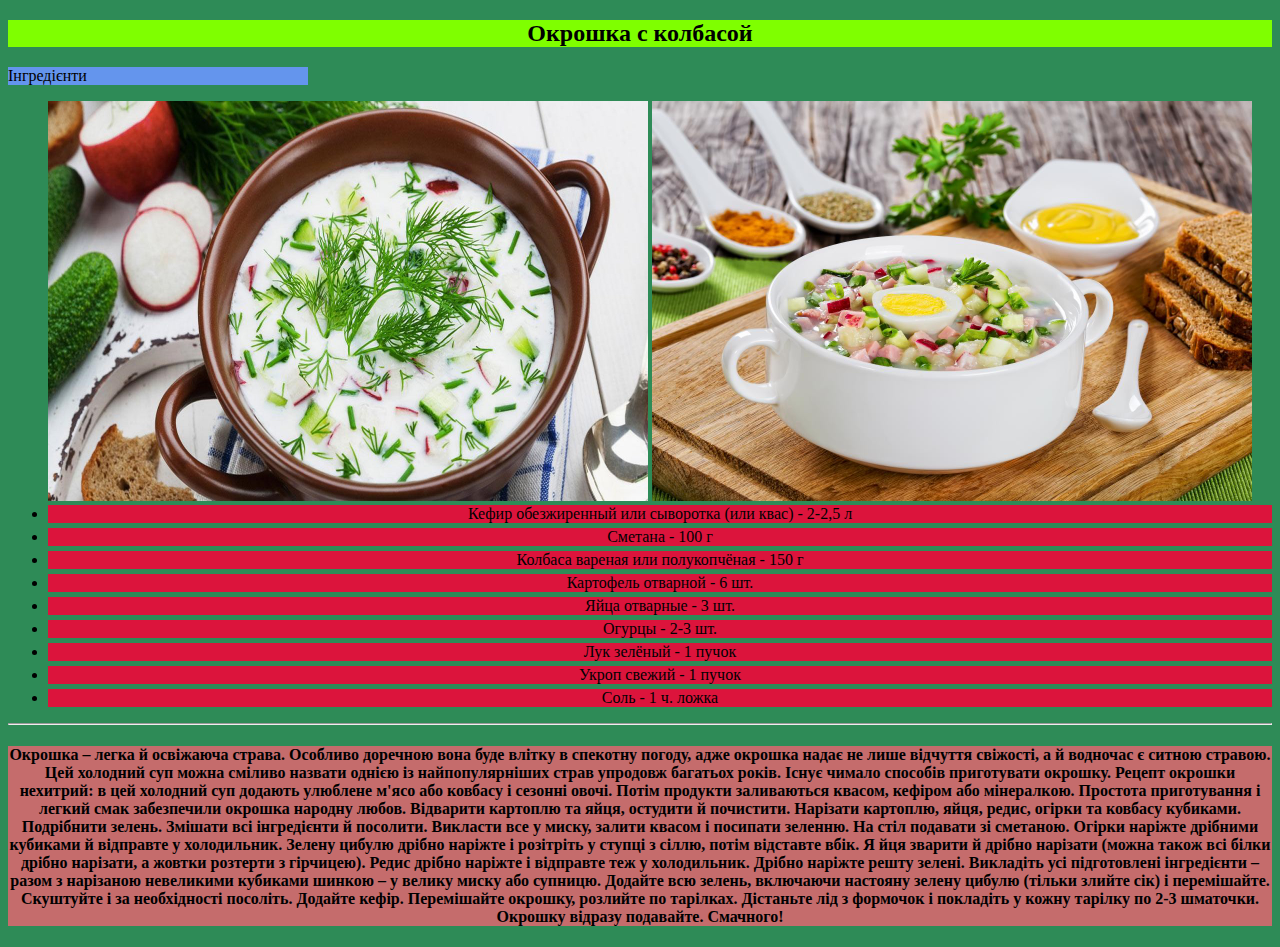
<file: lesson2/index.html>
<!DOCTYPE html>
<html lang="en">
<head>
    <meta charset="UTF-8">
    <meta http-equiv="X-UA-Compatible" content="IE=edge">
    <meta name="viewport" content="width=device-width, initial-scale=1.0">
    <title>Окрошка</title>
    <link rel="stylesheet" href="main.css">
<body> 
    <h2 style="background-color: chartreuse;">Окрошка с колбасой</h2>
    <p id=target>Інгредієнти</p>
    <ul>
      <img src="photo/1587557895-3676.jpg" class="dd" alt="">
     <img src="photo/1587558412-6932.jpg" class="ss">
        <li>Кефир обезжиренный или сыворотка (или квас) - 2-2,5 л</li>
        <li>Сметана - 100 г</li>
        <li>Колбаса вареная или полукопчёная - 150 г</li>
        <li>Картофель отварной - 6 шт.</li>
        <li>Яйца отварные - 3 шт.</li>
        <li>Огурцы - 2-3 шт.</li>
        <li>Лук зелёный - 1 пучок</li>
        <li>Укроп свежий - 1 пучок</li>
        <li>Соль - 1 ч. ложка</li>
    </ul>
    <hr>
    <h4> Окрошка – легка й освіжаюча страва. Особливо доречною вона буде влітку в спекотну погоду, адже окрошка надає не лише відчуття свіжості, а й водночас є ситною стравою. Цей холодний суп можна сміливо назвати однією із найпопулярніших страв упродовж багатьох років. Існує чимало способів приготувати окрошку.
        Рецепт окрошки нехитрий: в цей холодний суп додають улюблене м'ясо або ковбасу і сезонні овочі. Потім продукти заливаються квасом, кефіром або мінералкою. Простота приготування і легкий смак забезпечили окрошка народну любов.
         Відварити картоплю та яйця, остудити й почистити. Нарізати картоплю, яйця, редис, огірки та ковбасу кубиками. Подрібнити зелень. Змішати всі інгредієнти й посолити. Викласти все у миску, залити квасом і посипати зеленню. На стіл подавати зі сметаною.
        Огірки наріжте дрібними кубиками й відправте у холодильник.
         Зелену цибулю дрібно наріжте і розітріть у ступці з сіллю, потім відставте вбік.
        Я йця зварити й дрібно нарізати (можна також всі білки дрібно нарізати, а жовтки розтерти з гірчицею).
         Редис дрібно наріжте і відправте теж у холодильник.
        Дрібно наріжте решту зелені. Викладіть усі підготовлені інгредієнти – разом з нарізаною невеликими кубиками шинкою – у велику миску або супницю. Додайте всю зелень, включаючи настояну зелену цибулю (тільки злийте сік) і перемішайте. Скуштуйте і за необхідності посоліть.
        Додайте кефір. Перемішайте окрошку, розлийте по тарілках. Дістаньте лід з формочок і покладіть у кожну тарілку по 2-3 шматочки. Окрошку відразу подавайте. Смачного!


    
    
    
    </h4>





    
</body>
</html>
</file>
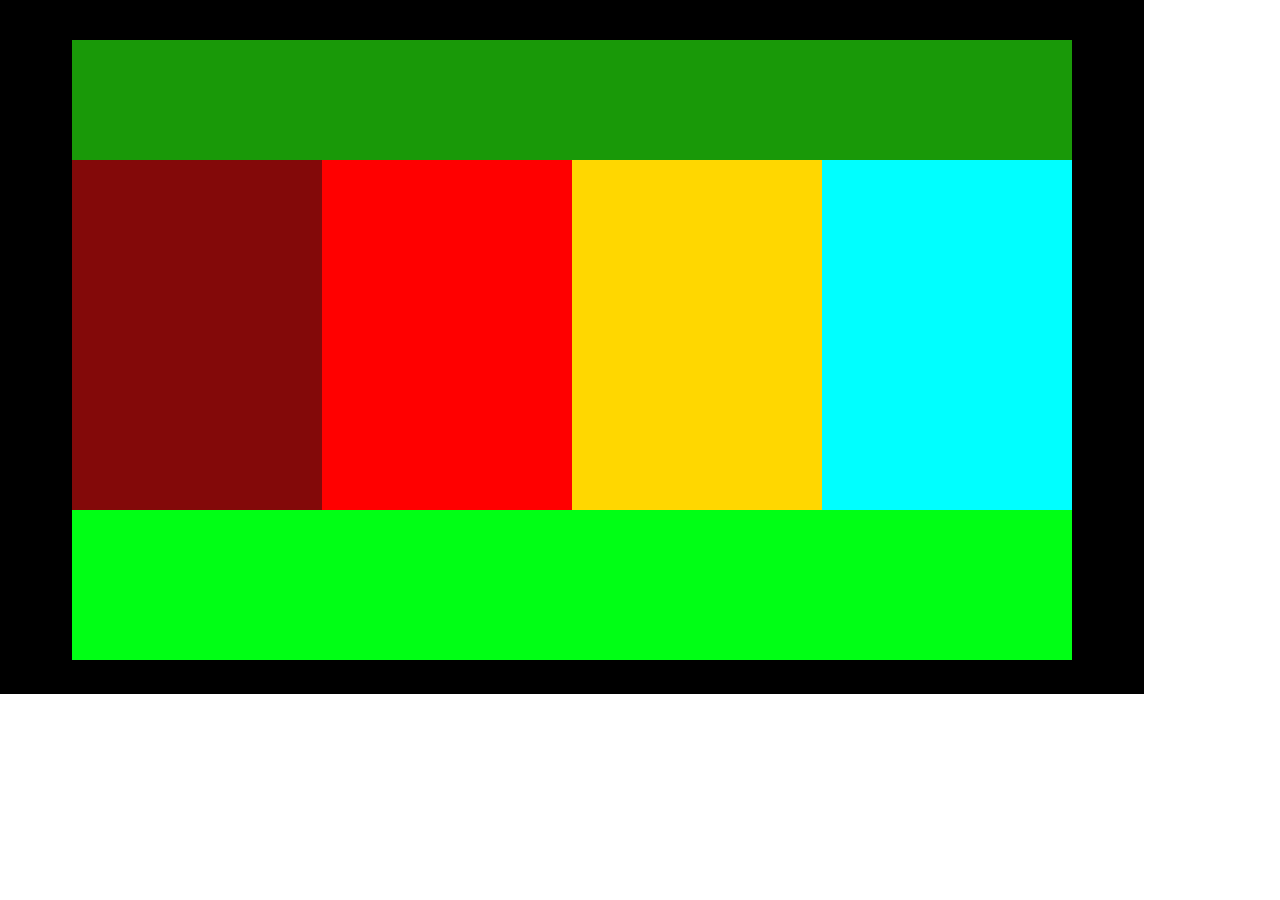
<file: lesson3/index.html>
<!DOCTYPE html>
<html lang="en">
<head>
    <meta charset="UTF-8">
    <meta http-equiv="X-UA-Compatible" content="IE=edge">
    <meta name="viewport" content="width=device-width, initial-scale=1.0">
    <title>Document</title>
    <link rel="stylesheet" href="style.css">
</head>
<body>
    <div class="target1"> 

        
        gi<div class="target7"></div>
        <div class="target2"></div>
        <div class="target3"></div>
        <div class="target4"></div>
        <div class="target5"></div>
        <div class="target6"></div>





    </div>





</body>
</html>
</file>
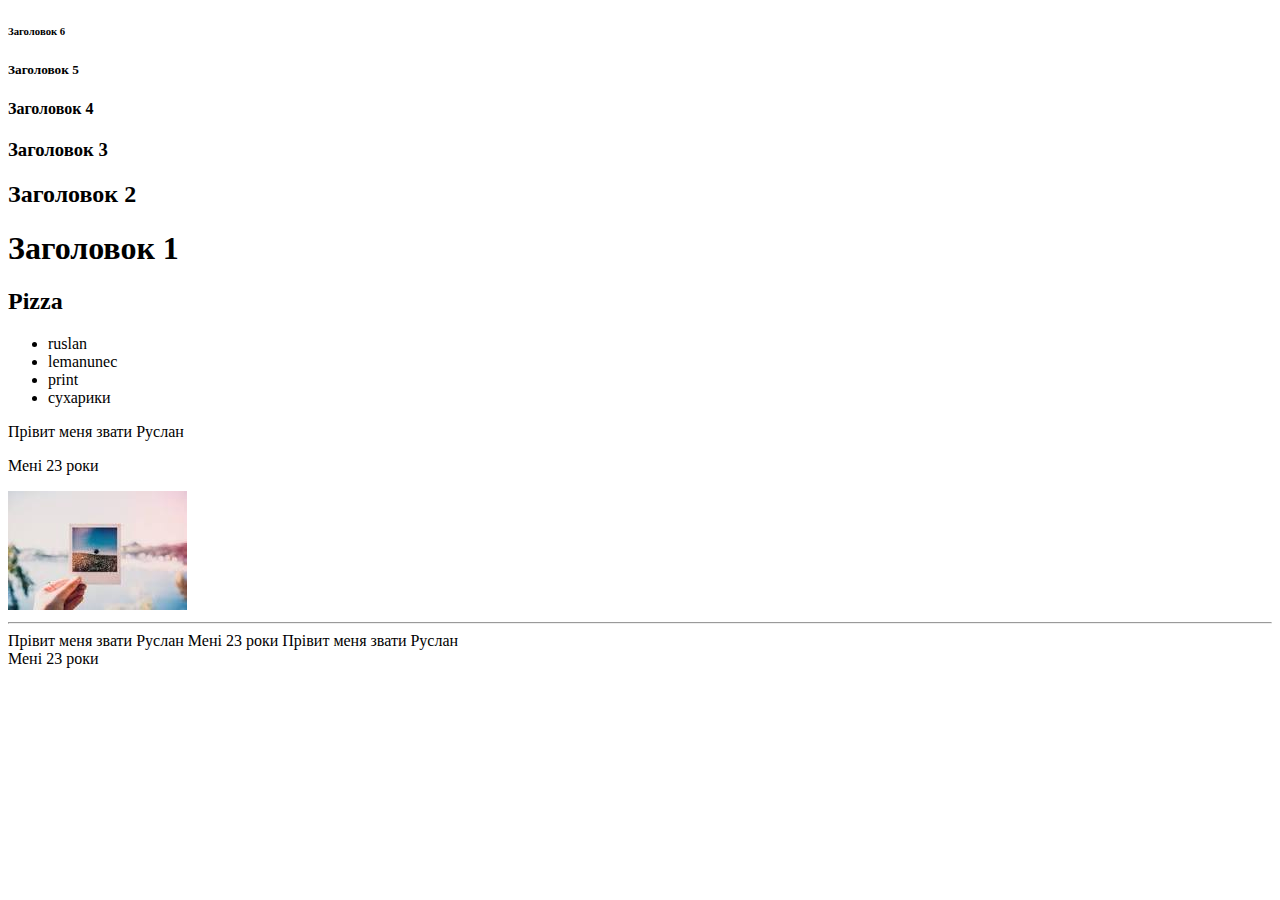
<file: lesson1/index.html/index.html>
<!DOCTYPE html>
<html lang="en">
<head>
    <meta charset="UTF-8">
    <meta http-equiv="X-UA-Compatible" content="IE=edge">
    <meta name="viewport" content="width=1, initial-scale=1.0">
    <title>Ruslan</title>
</head>
<body>
    <h6>Заголовок 6</h6>
    <h5>Заголовок 5</h5>
    <h4>Заголовок 4</h4>
    <h3>Заголовок 3</h3>
    <h2>Заголовок 2</h2>
    <h1>Заголовок 1</h1>
    
    <h2>Pizza</h2>
    <ul>
        <li> ruslan </li>
        <li> lemanunec </li>
        <li> print </li>
        <li> сухарики </li>
    </ul>

<p>Прівит меня звати Руслан</p>
<p>Мені 23 роки</p>
<img src="вфывфы.jpeg.jpeg"alt="фотка">

<hr>
Прівит меня звати Руслан
Мені 23 роки

Прівит меня звати Руслан<br> Мені 23 роки 


</body>
</html>
</file>
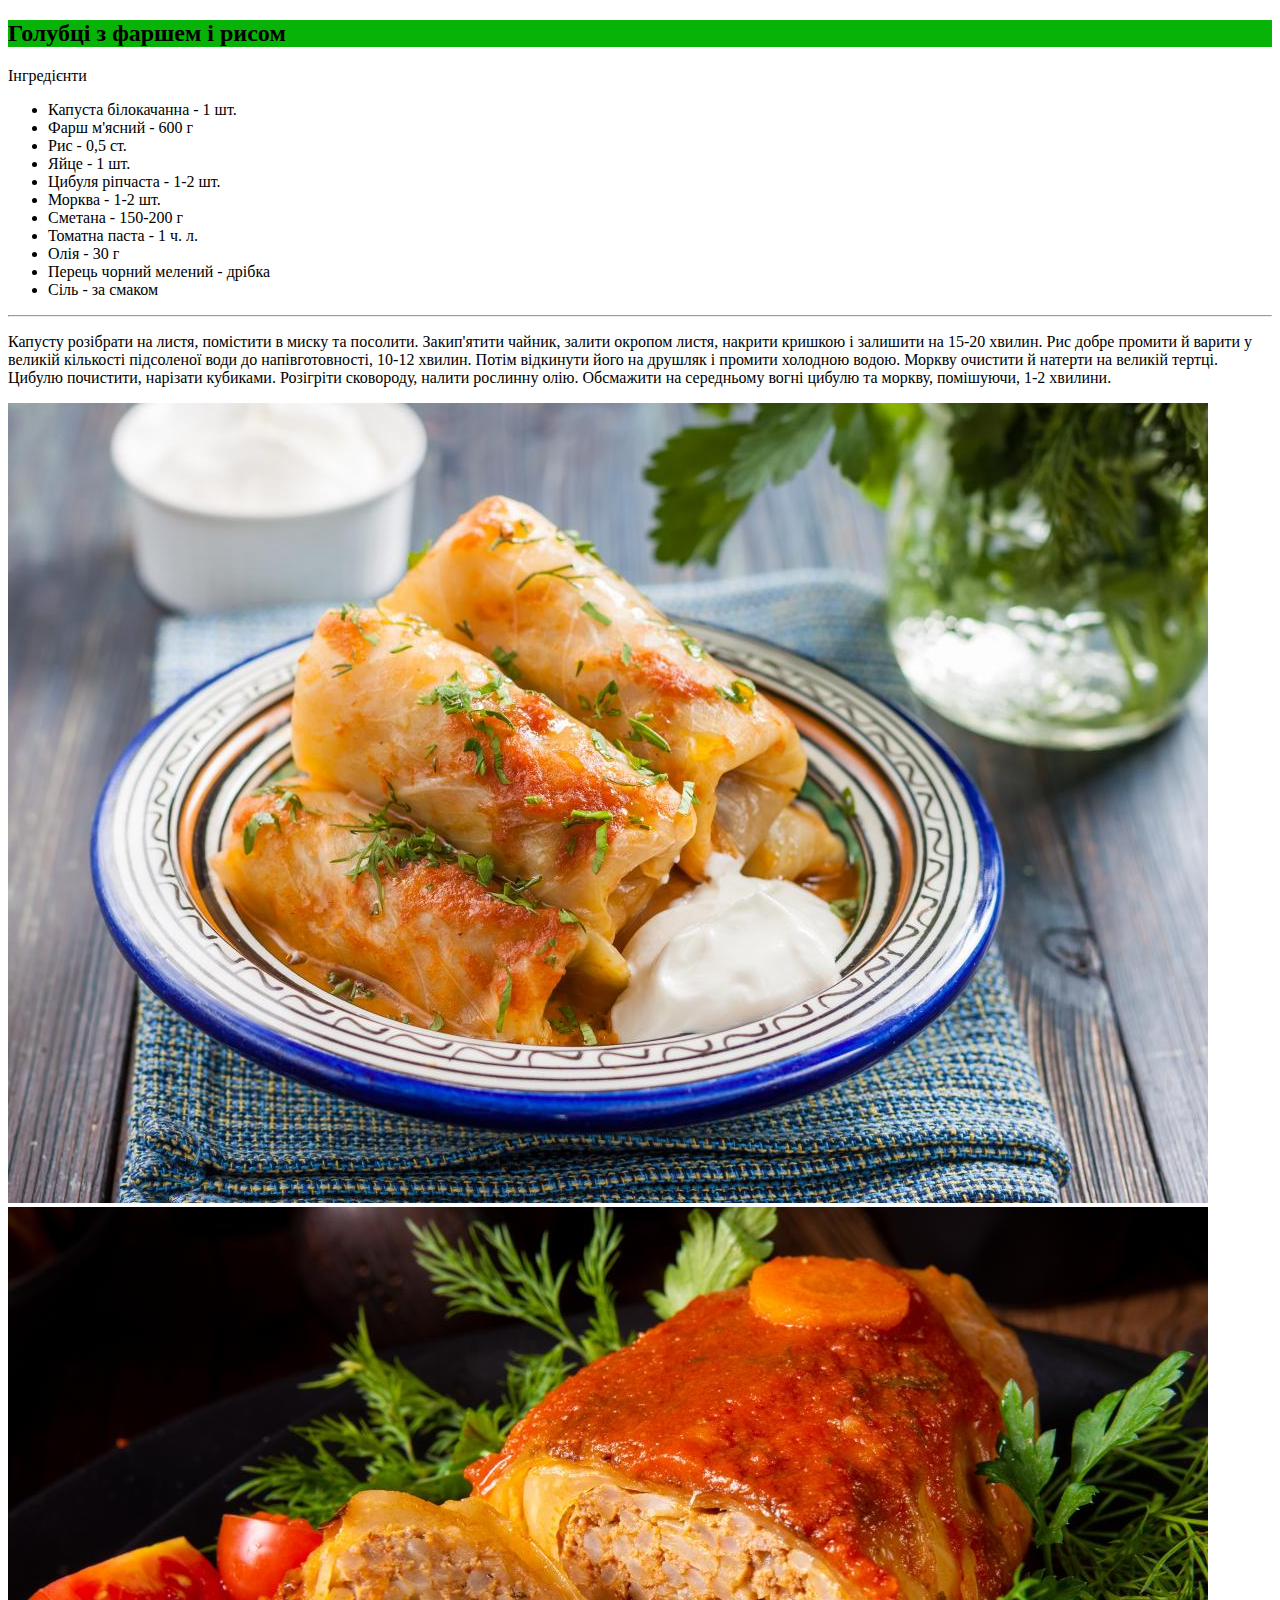
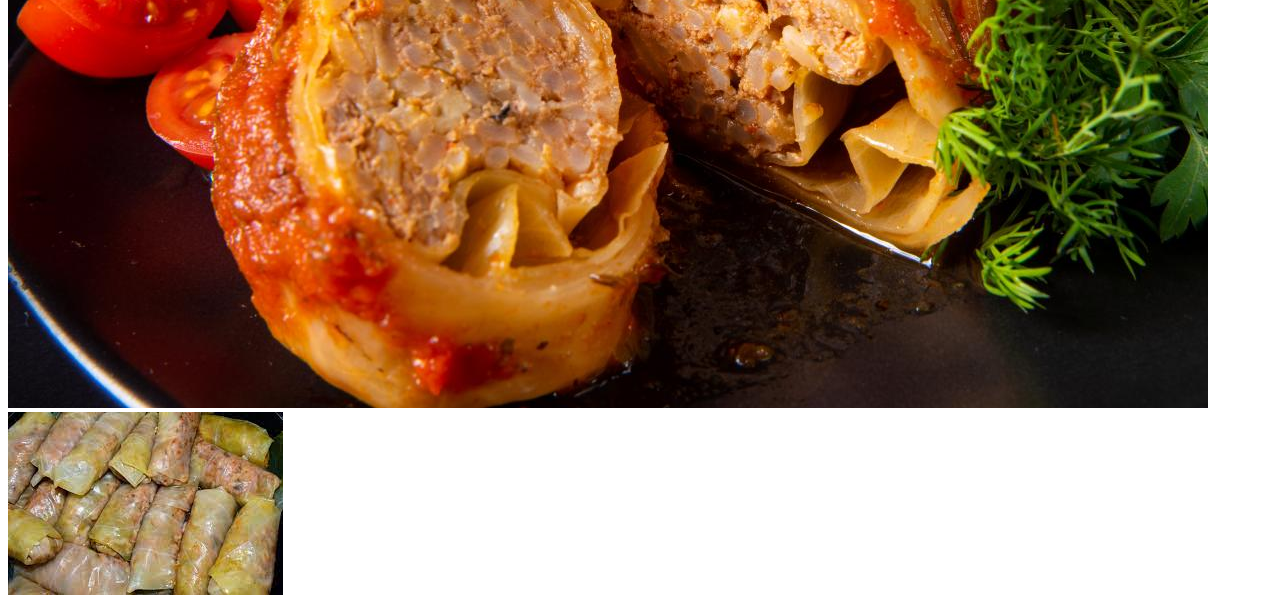
<file: lesson1/домашка/index.html>
<!DOCTYPE html>
<html lang="en">
<head>
    <meta charset="UTF-8">
    <meta http-equiv="X-UA-Compatible" content="IE=edge">
    <meta name="viewport" content="width=device-width, initial-scale=1.0">
    <title>Document</title>
</head>
<body>
    <h2 style="background-color: rgb(6, 179, 6);">Голубці з фаршем і рисом</h2>
    <p>Інгредієнти</p>
    <ul>
        <li> Капуста білокачанна - 1 шт. </li>
        <li> Фарш м'ясний - 600 г </li>
        <li> Рис - 0,5 ст. </li>
        <li> Яйце - 1 шт. </li>
        <li> Цибуля ріпчаста - 1-2 шт.</li>
        <li> Морква - 1-2 шт. </li>
        <li> Сметана - 150-200 г </li>
        <li> Томатна паста - 1 ч. л. </li>
        <li> Олія - 30 г </li>
        <li> Перець чорний мелений - дрібка </li>
        <li> Сіль - за смаком</li>
    </ul>
    <hr>
    <p>
        Капусту розібрати на листя, помістити в миску та посолити. Закип'ятити чайник, залити окропом листя, накрити кришкою і залишити на 15-20 хвилин.

        Рис добре промити й варити у великій кількості підсоленої води до напівготовності, 10-12 хвилин. Потім відкинути його на друшляк і промити холодною водою.
        
        Моркву очистити й натерти на великій тертці. Цибулю почистити, нарізати кубиками.
        
        Розігріти сковороду, налити рослинну олію. Обсмажити на середньому вогні цибулю та моркву, помішуючи, 1-2 хвилини.
    </p>
    <img src="images/1594844831-9010.jpg" alt="">
    <img src="images/159484483239010.jpg" alt="">
    <img src="images/Без названия.jpeg" alt="">
    
</body>
</html>
</file>
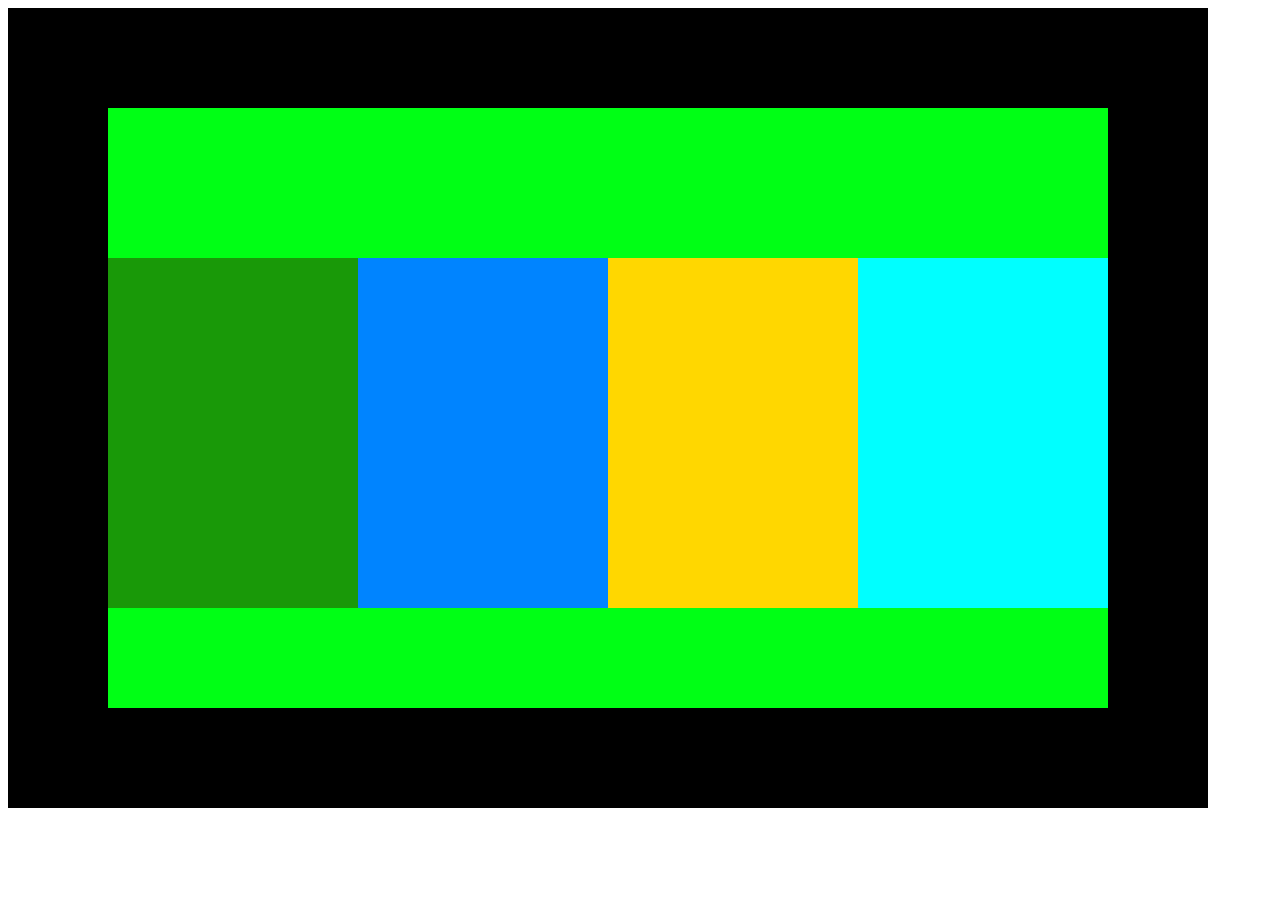
<file: lesson4/task1/index.html>
<!DOCTYPE html>
<html lang="en">
<head>
    <meta charset="UTF-8">
    <meta name="viewport" content="width=device-width, initial-scale=1.0">
    <title>lesson4</title>
    <link rel="stylesheet" href="style.css">
</head>
<body>
    <div class="target24">
        <div class="target23"></div>
        <div class="target22">
            <div class="target1"></div>
            <div class="target2"></div>
            <div class="target3"></div>
            <div class="target4"></div>
            <div class="target5"></div>
            <div class="target6"></div>
            
        </div>
        <div class="target23"></div>
    
</body>
</html>
</file>
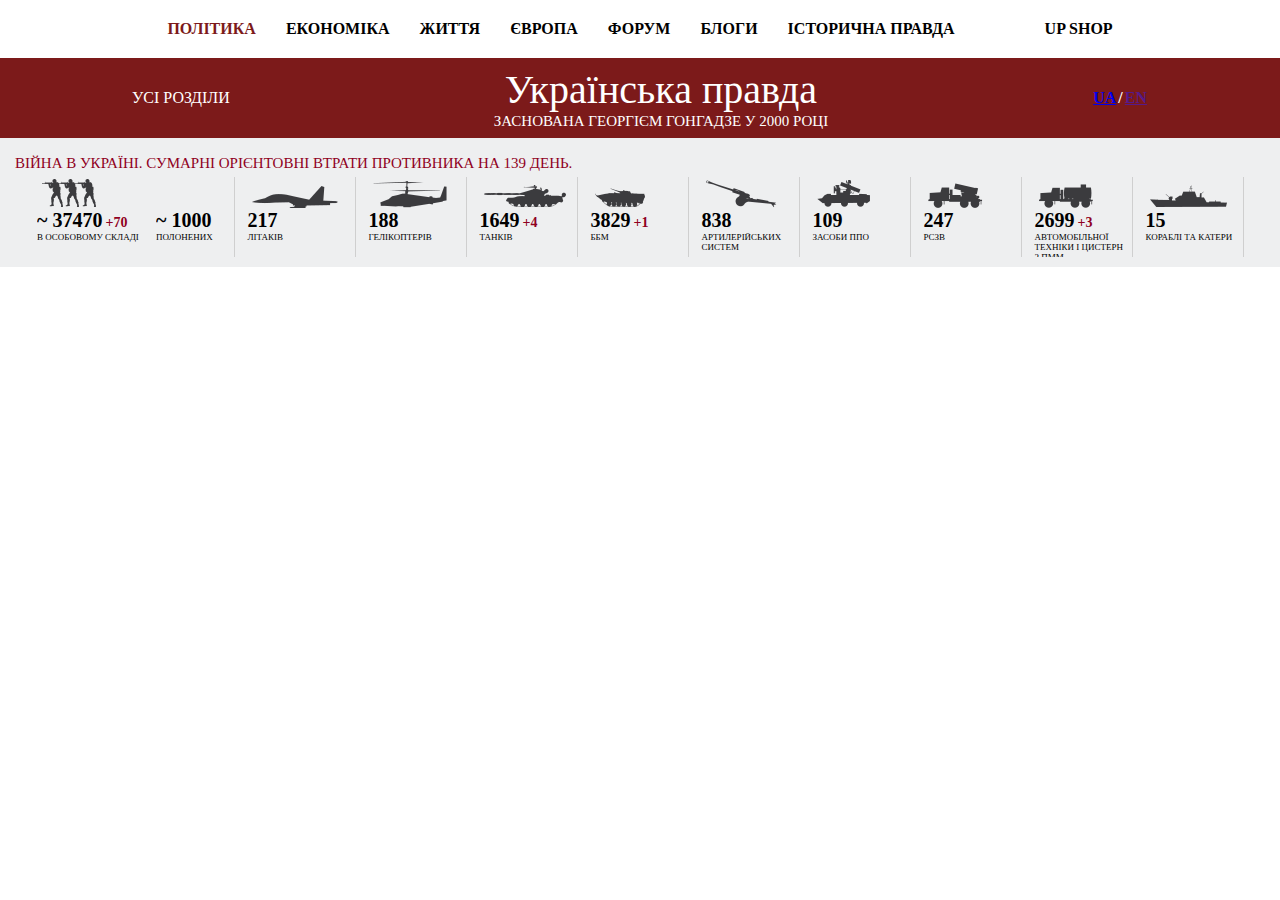
<file: lesson4/task2/index.html>
<!DOCTYPE html>
<html lang="en">
<head>
    <meta charset="UTF-8">
    <meta name="viewport" content="width=device-width, initial-scale=1.0">
    <title>lesson</title>
    <link rel="stylesheet" href="style.css">
</head>
<body>
    <div class="header">
        <div class="target1">
            <div class="menu"><a href="https://www.pravda.com.ua/"><div class="red">ПОЛІТИКА</div></a></div>
            <div class="menu"><a href="https://www.epravda.com.ua/">ЕКОНОМІКА</a></div>
            <div class="menu"><a href="https://life.pravda.com.ua/">ЖИТТЯ</a></div>
            <div class="menu"><a href="https://www.eurointegration.com.ua/">ЄВРОПА</a></div>
            <div class="menu"><a href="https://www.eurointegration.com.ua/">ФОРУМ</a></div>
            <div class="menu"><a href="https://forum.pravda.com.ua/?ckattempt=1">БЛОГИ</a></div>
            <div class="menu"><a href="https://blogs.pravda.com.ua/">ІСТОРИЧНА ПРАВДА</a></div>
            <div class="menu"><a href="https://blogs.pravda.com.ua/"></a></div>
            <div class="menu"><a href="https://blogs.pravda.com.ua/"></a></div>
            <div class="menu"><a href="https://blogs.pravda.com.ua/"> UP SHOP</a></div>
        </div>

        <div class="target2">
            <div class="all_section"><a href="#"> УСІ РОЗДІЛИ</a></div>
            <div class="logo">
                <div>Українська правда</div>
                <div class="mini_logo">ЗАСНОВАНА ГЕОРГІЄМ ГОНГАДЗЕ У 2000 РОЦІ</div>
            </div>
            <div class="language">
                <div><a href="#">UA</a></div>
                <div>/</div>
                <div><a href=>EN</a></div>
            </div>
        </div>
        <div class="war_section" style="">
            <div class="layout-main">
              <h3 class="war_title">Війна в Україні. Сумарні орієнтовні втрати противника на 139 день.</h3>
                  <div class="war_block">
                    <div class="war_item">
                      <div class="war_img"><img width="97" height="32" src="[data-uri]"></div>
                      <div class="war_num">~ 37470<span>+70</span></div>
                      <div class="war_desc">В особовому складі</div>
                    </div>
                    <div class="war_item">
                      <div style="width: 1px; height: 32px;"></div>
                      <div class="war_num">~ 1000<span></span></div>
                      <div class="war_desc">Полонених</div>
                    </div>
                    <div class="war_item">
                      <div class="war_img"><img width="97" height="32" src="[data-uri]"></div>
                      <div class="war_num">217<span></span></div>
                      <div class="war_desc">Літаків</div>
                    </div>
                    <div class="war_item">
                      <div class="war_img"><img width="97" height="32" src="[data-uri]"></div>
                      <div class="war_num">188<span></span></div>
                      <div class="war_desc">Гелікоптерів</div>
                    </div>
                    <div class="war_item">
                      <div class="war_img"><img width="97" height="32" src="[data-uri]"></div>
                      <div class="war_num">1649<span>+4</span></div>
                      <div class="war_desc">Танків</div>
                    </div>
                    <div class="war_item">
                      <div class="war_img"><img width="97" height="32" src="[data-uri]"></div>
                      <div class="war_num">3829<span>+1</span></div>
                      <div class="war_desc">ББМ</div>
                    </div>
                    <div class="war_item">
                      <div class="war_img"><img width="97" height="32" src="[data-uri]"></div>
                      <div class="war_num">838<span></span></div>
                      <div class="war_desc">Артилерійських систем</div>
                    </div>
                    <div class="war_item">
                      <div class="war_img"><img width="97" height="32" src="[data-uri]"></div>
                      <div class="war_num">109<span></span></div>
                      <div class="war_desc">Засоби ППО</div>
                    </div>
                    <div class="war_item">
                      <div class="war_img"><img width="97" height="32" src="[data-uri]"></div>
                      <div class="war_num">247<span></span></div>
                      <div class="war_desc">РСЗВ</div>
                    </div>
                    <div class="war_item">
                      <div class="war_img"><img width="97" height="32" src="[data-uri]"></div>
                      <div class="war_num">2699<span>+3</span></div>
                      <div class="war_desc">Автомобільної техніки і цистерн з ПММ</div>
                    </div>
                    <div class="war_item">
                      <div class="war_img"><img width="97" height="32" src="[data-uri]"></div>
                      <div class="war_num">15<span></span></div>
                      <div class="war_desc">Кораблі та катери</div>
                    </div>
                    <div class="war_item">
                      <div class="war_img"><img width="97" height="32" src="[data-uri]"></div>
                      <div class="war_num">676<span></span></div>
                      <div class="war_desc">Оперативно-тактичні БПЛА</div>
                    </div>
                    
            
    
</body>
</html>
</file>
<file: lesson2/main.css>
p{
    background: cornflowerblue;
    margin-bottom: 3px
    
}

li {background:crimson;
    margin-bottom: 5px;

}

h4{

    background:rgb(197, 108, 108);  
}

.xxx  {
    color: rgb(0, 255, 55);
}
      .yyy {
          font-size: 17px;

      }

      .www {

         color:black ;
      }
      .g.gg{
        font-size: 17px;
      }
      .gggf{
        background-color: aqua;
      }
      body{
        background-color:seagreen ;
      }
      .dd {
        width: 49%;
      }              
      .ss {
        width: 49%;
        font-size

      }
      
    
    p {
        width:300px;
        overflow: hidden;
    }
    samp{
        color:red
        font-size 99px;
        
    }
     .xxx {
        margin-top: 10px;
        padding: 50px;
        box-sizing: border-box;
        border: 19px solid red
     }

     h2{
        text-align: center;
    }
    h4{
        text-align: center; 
    } 
    li {
        text-align: center;
    }
</file>
<file: lesson3/style.css>
body{
        margin: 0;
    }
    
    .target1{
        background-color: black;
        width: 1100px;
        height: 650px;
        padding: 22px;
        
    }

.target2{
    background-color: rgb(131, 9, 9);
    width: 250px;
    height: 350px;
    float: left;
    margin-left: 50px;
}

.target3{
    background-color: red;
    width: 250px;
    height: 350px;
    float: left;
}
.target4{
    background-color:gold;
    width: 250px;
    height: 350px;
    float: left;
}
    .target5{
        background-color: aqua;
        width: 250px;
        height: 350px;
        float: left;
    }
.target6{
    background-color: rgb(0, 255, 21);
    width: 1000px;
    height: 150px;
    float: left;
    margin-left: 50px;
}
.target7{
background-color: rgb(25, 153, 8);
    width: 1000px;
    height: 120px; 
    margin-left: 50px;
    
}
</file>
<file: lesson4/task1/style.css>
.target24{
    width: 1000px;
    border: 100px solid black;
    }
    
    .target23{
    height: 150px;
    background-color: rgb(0, 255, 21);
    display: flex;
    
    }
    
    .target22{
        display: flex;
        width: 2200px;
        height: 300px;
    }
    
    .target1, .target2, .target3, .target4{
        width: 250px;
        height:350px;

    
    }
    
    .target1{
        background-color: rgb(25, 153, 8);
    }
    
    .target2{
        background-color: rgb(0, 132, 255);
    }
    .target3{
        background-color:gold;
    }
    
    .target4{
        background-color: aqua;
    }
</file>
<file: lesson4/task2/style.css>
body{
    margin: 0;
}

.target1{
    display: flex;
    margin: 20px 0;
    justify-content: center;

}

.target1 > .menu{
    margin: 0 15px;
}
.war_block{
    margin: 0 25px;
    display: flex;
    justify-content: space-around;
    align-items: center;
    height: 80px;
    
}
.war_img{
    margin: 0 5px;
}
.target2{
    display: flex;
    justify-content: space-around;
    align-items: center;
    height: 80px;
    background: rgb(124, 26, 26);
}

.target3{
    display: flex;
    justify-content: center;
    margin: 5px 0;
}

.target3 > .menu{
    margin: 0 5px;
    font-size: 15px;
}
.war_title{
    margin: 0 5px;
    
        
      }

.target1 > .menu > a, .target3 > .menu> a{
    color: black;
    text-decoration: none;
    font-weight: bold;
}

.target3 > .menu > a:hover, .target3 > .menu > a:hover{
    color: rgb(124, 26, 26);
}

.red{
    color: rgb(124, 26, 26);
}

.all_section > a{
    color: white;
    text-decoration: none;
}

.logo{
    color: white;
    font-size: 40px;
    display: flex;
    flex-direction: column;
    align-items: center;
}

.logo > .mini_logo{
    font-size: 15px;
    margin: 0;
}

.language{
    display: flex;
}

.language > div, .language .war_title> div > a{
    color: white;
    text-decoration: none;
    margin: 0 1px;
    font-weight: bold;
}

.language > div > a:hover, .all_section > a:hover{
    color: silver;
}

body {margin: 0; padding: 0;}
.war_block {display: flex; font-family: 'Fira Sans';}	
.war_item {padding-right: 8px; border-right: #cfcfcf 1px solid; padding-left: 8px;}
.war_num {font-size: 20px; font-weight: bold;}
.war_num span {font-size: 14px; color: #900022; padding-left: 3px;}
.war_block .war_item:first-child {padding-left: 0; border: none;}
.war_block .war_item:nth-child(2) {margin-right: 0; }
.war_block .war_item:last-child {border: none;}
.war_desc {font-size: 9px; text-transform: uppercase; padding-bottom: 8px;}
.war_img img {vertical-align: bottom;}	
.war_block .war_item:nth-child(n+3) .war_img {width: 90px; overflow: hidden;}
.war_block .war_item:nth-child(n+3) {max-width: 90px; box-sizing: content-box;}
.war_block .war_item:nth-child(3) .war_img {width: 100px; overflow: hidden;}
.war_block .war_item:nth-child(3) {max-width: 100px; box-sizing: content-box;}
.war_block .war_item:nth-child(2) {padding-left: 0;  padding-right: 20px;}	
.war_section {background: #eeeff0; padding: 10px 0;}	
.war_section .layout-main {margin-left: auto; margin-right: auto; max-width: 1296px;}	
.war_title {font-family: 'Fira Sans'; font-size: 15px; line-height: 1.2em; font-weight: 400; text-transform: uppercase; color: #900022; margin-top: 6px; margin-bottom: 5px;}	
@media screen and (max-width: 1296px) {
.war_block {max-width: 100%; display: block; overflow-x: scroll; overflow-y: hidden; white-space: nowrap; padding-left: 12px; padding-top: 0;}
.war_item {display: inline-block; white-space: normal; overflow: hidden; vertical-align: top; min-height: 84px;}
.war_title {padding-left: 10px; padding-right: 10px;}
                        }
</file>
